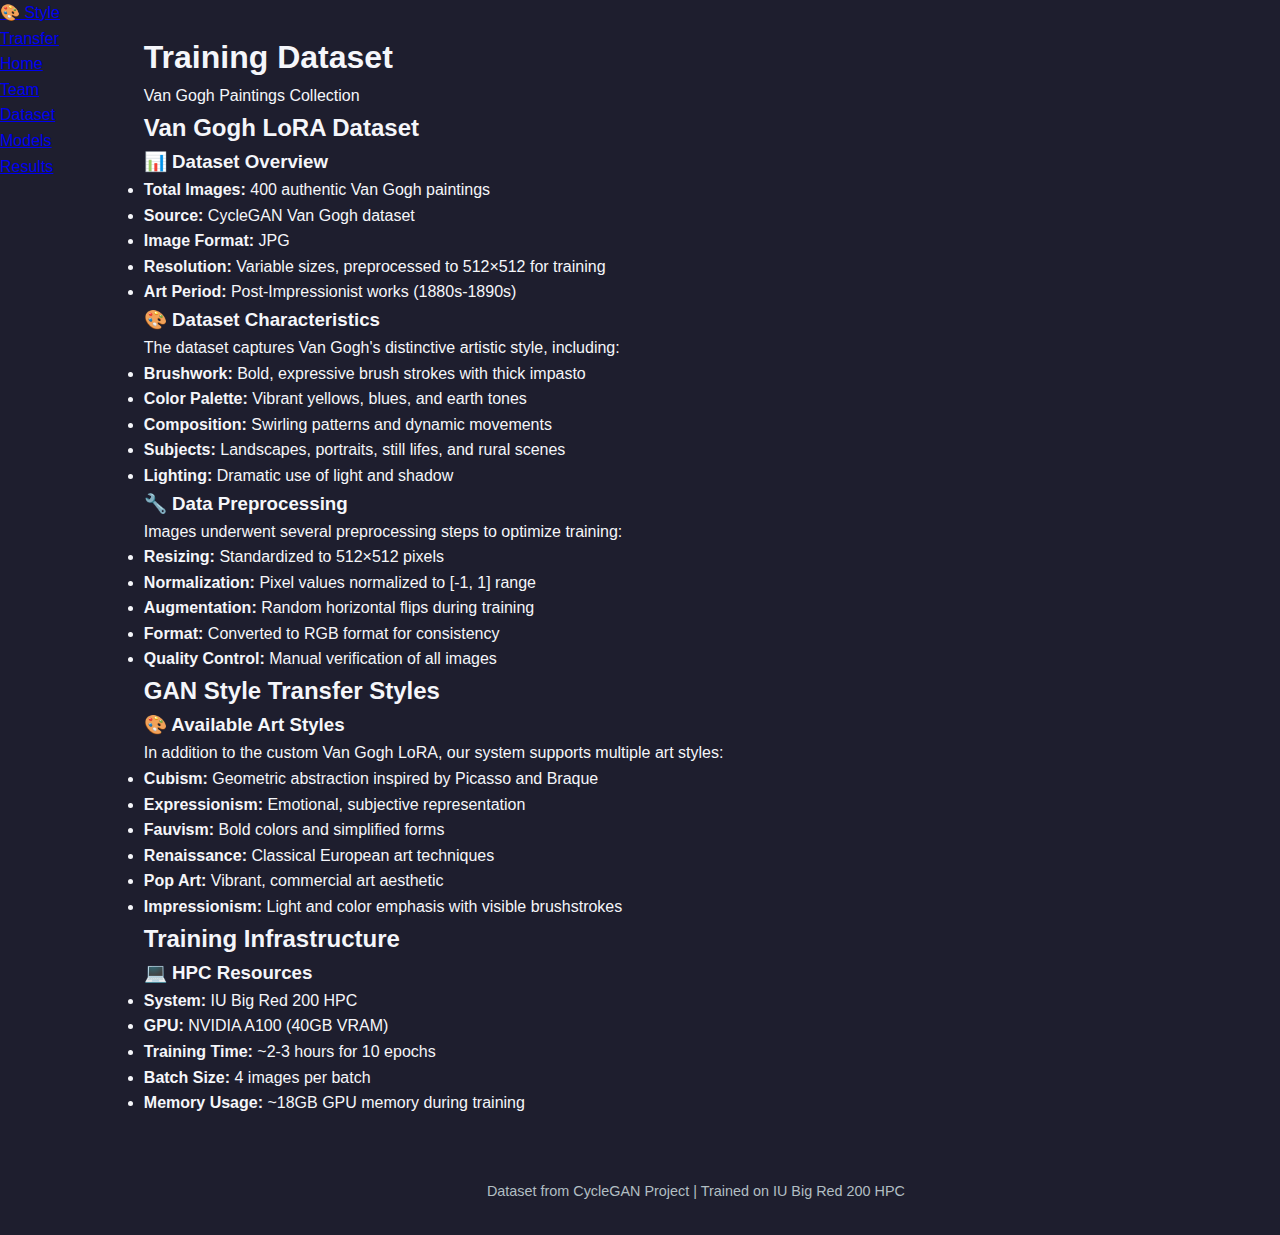
<file: frontend/dataset.html>
<!DOCTYPE html>
<html lang="en">

<head>
    <meta charset="UTF-8">
    <meta name="viewport" content="width=device-width, initial-scale=1.0">
    <title>Dataset - Multi-Style Image Style Transfer</title>
    <meta name="description" content="Information about the Van Gogh dataset and training data">
    <link rel="icon" type="image/png" href="favicon.png">
    <link rel="stylesheet" href="styles.css">
    <link rel="preconnect" href="https://fonts.googleapis.com">
    <link rel="preconnect" href="https://fonts.gstatic.com" crossorigin>
    <link href="https://fonts.googleapis.com/css2?family=Inter:wght@300;400;600;700;800&display=swap" rel="stylesheet">
</head>

<body>
    <nav>
        <div class="nav-container">
            <a href="home.html" class="nav-brand">🎨 Style Transfer</a>
            <div class="hamburger" id="hamburger">
                <span></span>
                <span></span>
                <span></span>
            </div>
            <ul class="nav-links" id="navLinks">
                <li><a href="home.html">Home</a></li>
                <li><a href="team.html">Team</a></li>
                <li><a href="dataset.html" class="active">Dataset</a></li>
                <li><a href="models.html">Models</a></li>
                <li><a href="index.html">Results</a></li>
            </ul>
        </div>
    </nav>

    <div class="container">
        <section class="hero-section">
            <h1>Training Dataset</h1>
            <p>Van Gogh Paintings Collection</p>
        </section>

        <section class="info-section">
            <h2>Van Gogh LoRA Dataset</h2>
            <div class="info-card">
                <h3>📊 Dataset Overview</h3>
                <ul>
                    <li><strong>Total Images:</strong> 400 authentic Van Gogh paintings</li>
                    <li><strong>Source:</strong> CycleGAN Van Gogh dataset</li>
                    <li><strong>Image Format:</strong> JPG</li>
                    <li><strong>Resolution:</strong> Variable sizes, preprocessed to 512×512 for training</li>
                    <li><strong>Art Period:</strong> Post-Impressionist works (1880s-1890s)</li>
                </ul>
            </div>

            <div class="info-card">
                <h3>🎨 Dataset Characteristics</h3>
                <p>
                    The dataset captures Van Gogh's distinctive artistic style, including:
                </p>
                <ul>
                    <li><strong>Brushwork:</strong> Bold, expressive brush strokes with thick impasto</li>
                    <li><strong>Color Palette:</strong> Vibrant yellows, blues, and earth tones</li>
                    <li><strong>Composition:</strong> Swirling patterns and dynamic movements</li>
                    <li><strong>Subjects:</strong> Landscapes, portraits, still lifes, and rural scenes</li>
                    <li><strong>Lighting:</strong> Dramatic use of light and shadow</li>
                </ul>
            </div>

            <div class="info-card">
                <h3>🔧 Data Preprocessing</h3>
                <p>
                    Images underwent several preprocessing steps to optimize training:
                </p>
                <ul>
                    <li><strong>Resizing:</strong> Standardized to 512×512 pixels</li>
                    <li><strong>Normalization:</strong> Pixel values normalized to [-1, 1] range</li>
                    <li><strong>Augmentation:</strong> Random horizontal flips during training</li>
                    <li><strong>Format:</strong> Converted to RGB format for consistency</li>
                    <li><strong>Quality Control:</strong> Manual verification of all images</li>
                </ul>
            </div>
        </section>

        <section class="info-section">
            <h2>GAN Style Transfer Styles</h2>
            <div class="info-card">
                <h3>🎨 Available Art Styles</h3>
                <p>
                    In addition to the custom Van Gogh LoRA, our system supports multiple art styles:
                </p>
                <ul>
                    <li><strong>Cubism:</strong> Geometric abstraction inspired by Picasso and Braque</li>
                    <li><strong>Expressionism:</strong> Emotional, subjective representation</li>
                    <li><strong>Fauvism:</strong> Bold colors and simplified forms</li>
                    <li><strong>Renaissance:</strong> Classical European art techniques</li>
                    <li><strong>Pop Art:</strong> Vibrant, commercial art aesthetic</li>
                    <li><strong>Impressionism:</strong> Light and color emphasis with visible brushstrokes</li>
                </ul>
            </div>
        </section>

        <section class="info-section">
            <h2>Training Infrastructure</h2>
            <div class="info-card">
                <h3>💻 HPC Resources</h3>
                <ul>
                    <li><strong>System:</strong> IU Big Red 200 HPC</li>
                    <li><strong>GPU:</strong> NVIDIA A100 (40GB VRAM)</li>
                    <li><strong>Training Time:</strong> ~2-3 hours for 10 epochs</li>
                    <li><strong>Batch Size:</strong> 4 images per batch</li>
                    <li><strong>Memory Usage:</strong> ~18GB GPU memory during training</li>
                </ul>
            </div>
        </section>

        <footer>
            <p>Dataset from CycleGAN Project | Trained on IU Big Red 200 HPC</p>
        </footer>
    </div>

    <script>
        // Mobile navigation toggle
        const hamburger = document.getElementById('hamburger');
        const navLinks = document.getElementById('navLinks');

        hamburger.addEventListener('click', () => {
            navLinks.classList.toggle('active');
        });
    </script>
</body>

</html>
</file>
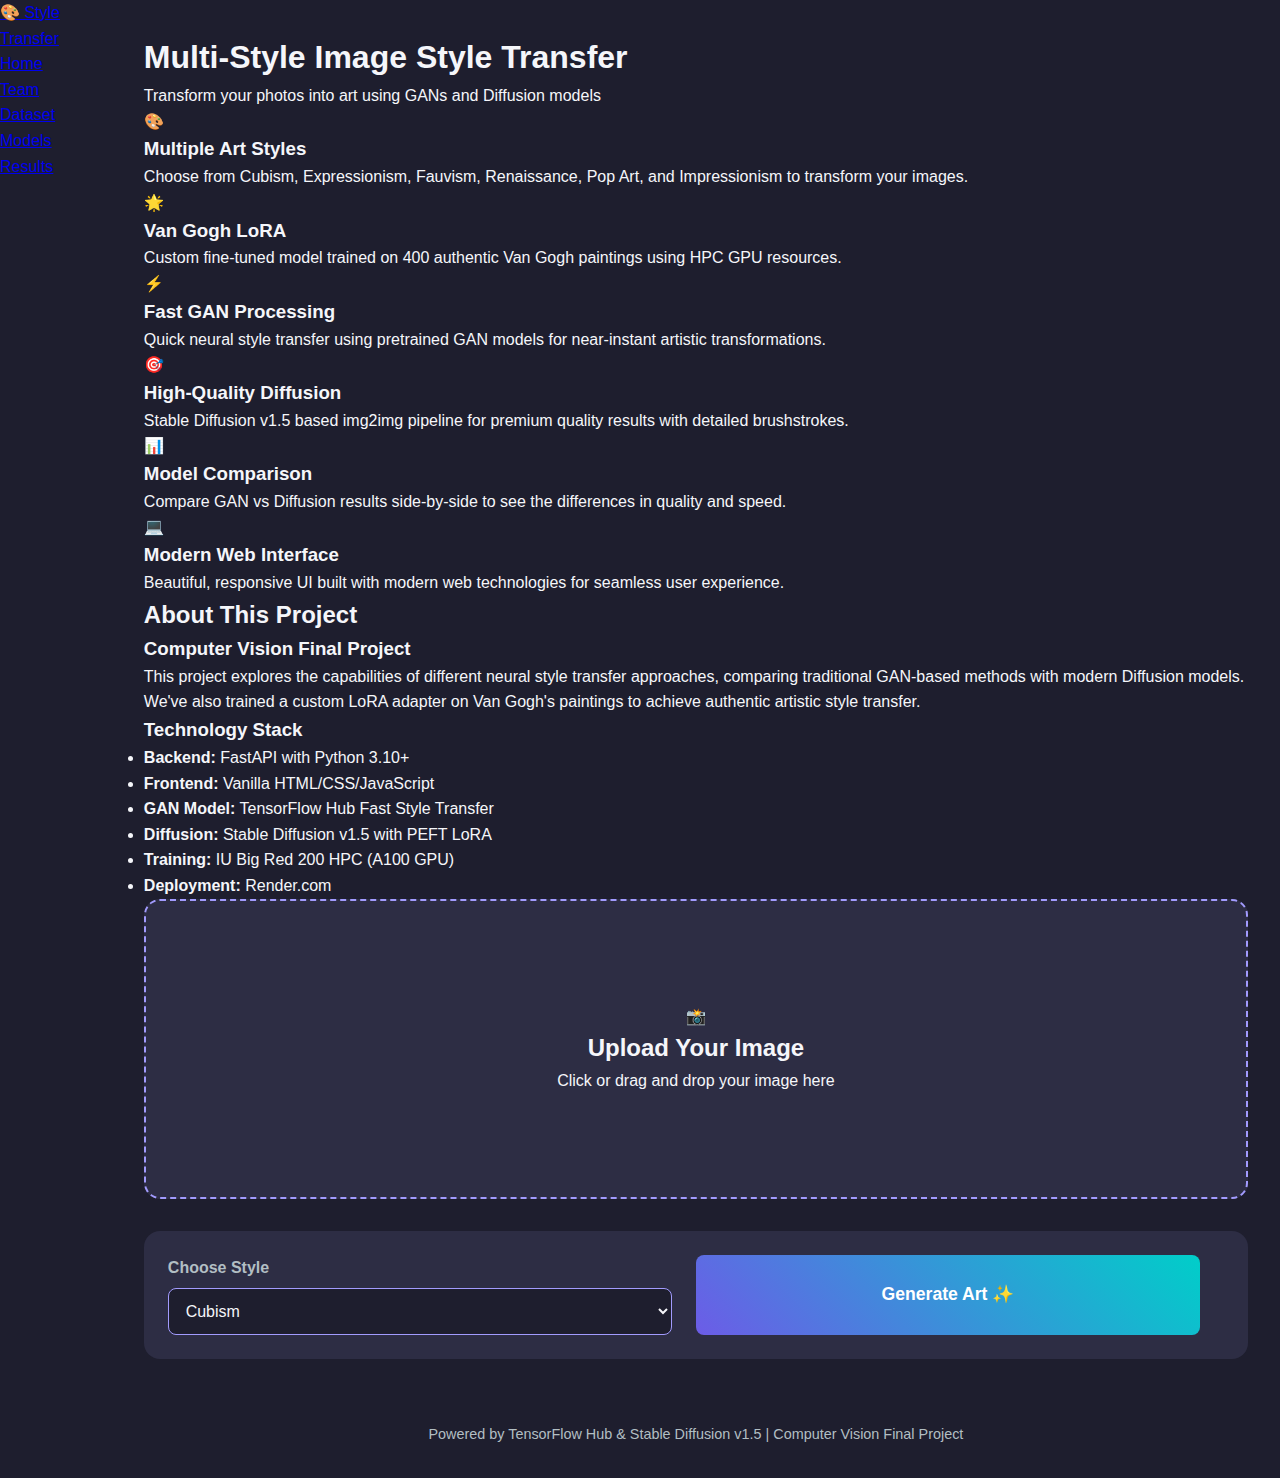
<file: frontend/home.html>
<!DOCTYPE html>
<html lang="en">

<head>
    <meta charset="UTF-8">
    <meta name="viewport" content="width=device-width, initial-scale=1.0">
    <title>Home - Multi-Style Image Style Transfer</title>
    <meta name="description" content="Transform photos into art using GANs and Diffusion models">
    <link rel="stylesheet" href="styles.css">
    <link rel="preconnect" href="https://fonts.googleapis.com">
    <link rel="preconnect" href="https://fonts.gstatic.com" crossorigin>
    <link href="https://fonts.googleapis.com/css2?family=Inter:wght@300;400;600;700;800&display=swap" rel="stylesheet">
</head>

<body>
    <nav>
        <div class="nav-container">
            <a href="home.html" class="nav-brand">🎨 Style Transfer</a>
            <div class="hamburger" id="hamburger">
                <span></span>
                <span></span>
                <span></span>
            </div>
            <ul class="nav-links" id="navLinks">
                <li><a href="home.html" class="active">Home</a></li>
                <li><a href="team.html">Team</a></li>
                <li><a href="dataset.html">Dataset</a></li>
                <li><a href="models.html">Models</a></li>
                <li><a href="index.html">Results</a></li>
            </ul>
        </div>
    </nav>

    <div class="container">
        <section class="hero-section">
            <h1>Multi-Style Image Style Transfer</h1>
            <p>Transform your photos into art using GANs and Diffusion models</p>
        </section>

        <section class="features-grid">
            <div class="feature-card">
                <div class="feature-icon">🎨</div>
                <h3>Multiple Art Styles</h3>
                <p>Choose from Cubism, Expressionism, Fauvism, Renaissance, Pop Art, and Impressionism to transform your
                    images.</p>
            </div>

            <div class="feature-card">
                <div class="feature-icon">🌟</div>
                <h3>Van Gogh LoRA</h3>
                <p>Custom fine-tuned model trained on 400 authentic Van Gogh paintings using HPC GPU resources.</p>
            </div>

            <div class="feature-card">
                <div class="feature-icon">⚡</div>
                <h3>Fast GAN Processing</h3>
                <p>Quick neural style transfer using pretrained GAN models for near-instant artistic transformations.
                </p>
            </div>

            <div class="feature-card">
                <div class="feature-icon">🎯</div>
                <h3>High-Quality Diffusion</h3>
                <p>Stable Diffusion v1.5 based img2img pipeline for premium quality results with detailed brushstrokes.
                </p>
            </div>

            <div class="feature-card">
                <div class="feature-icon">📊</div>
                <h3>Model Comparison</h3>
                <p>Compare GAN vs Diffusion results side-by-side to see the differences in quality and speed.</p>
            </div>

            <div class="feature-card">
                <div class="feature-icon">💻</div>
                <h3>Modern Web Interface</h3>
                <p>Beautiful, responsive UI built with modern web technologies for seamless user experience.</p>
            </div>
        </section>

        <section class="info-section">
            <h2>About This Project</h2>
            <div class="info-card">
                <h3>Computer Vision Final Project</h3>
                <p>
                    This project explores the capabilities of different neural style transfer approaches,
                    comparing traditional GAN-based methods with modern Diffusion models. We've also trained
                    a custom LoRA adapter on Van Gogh's paintings to achieve authentic artistic style transfer.
                </p>
            </div>

            <div class="info-card">
                <h3>Technology Stack</h3>
                <ul>
                    <li><strong>Backend:</strong> FastAPI with Python 3.10+</li>
                    <li><strong>Frontend:</strong> Vanilla HTML/CSS/JavaScript</li>
                    <li><strong>GAN Model:</strong> TensorFlow Hub Fast Style Transfer</li>
                    <li><strong>Diffusion:</strong> Stable Diffusion v1.5 with PEFT LoRA</li>
                    <li><strong>Training:</strong> IU Big Red 200 HPC (A100 GPU)</li>
                    <li><strong>Deployment:</strong> Render.com</li>
                </ul>
            </div>
        </section>

        <!-- Upload Section -->
        <section class="upload-section">
            <div class="upload-box" id="uploadBox">
                <input type="file" id="fileInput" accept="image/*" hidden>
                <div class="upload-content">
                    <div class="upload-icon">📸</div>
                    <h2>Upload Your Image</h2>
                    <p>Click or drag and drop your image here</p>
                </div>
                <div class="preview-container">
                    <img id="previewImage" hidden>
                </div>
            </div>
        </section>

        <section class="controls-section">
            <div class="control-group">
                <label for="styleSelect">Choose Style</label>
                <select id="styleSelect">
                    <option value="cubism">Cubism</option>
                    <option value="expressionism">Expressionism</option>
                    <option value="fauvism">Fauvism</option>
                    <option value="renaissance">Renaissance</option>
                    <option value="pop_art">Pop Art</option>
                    <option value="impressionism">Impressionism</option>
                    <option disabled>──────────────</option>
                    <option value="vangogh_lora">Van Gogh (LoRA Fine-tuned) ⭐</option>
                    <option value="vangogh_gan">Van Gogh (GAN - Fast) ⚡</option>
                </select>
            </div>

            <button id="generateBtn">Generate Art ✨</button>
        </section>

        <section class="results-section" id="resultsSection" hidden>
            <h2>Results</h2>
            <div class="loading-spinner" id="loadingSpinner" hidden>
                <div class="spinner"></div>
                <p>Creating your masterpiece... This may take a moment.</p>
            </div>

            <div class="results-grid" id="resultsGrid">
                <!-- Results will be injected here -->
            </div>
        </section>

        <footer>
            <p>Powered by TensorFlow Hub & Stable Diffusion v1.5 | Computer Vision Final Project</p>
        </footer>
    </div>

    <script>
        // Mobile navigation toggle
        const hamburger = document.getElementById('hamburger');
        const navLinks = document.getElementById('navLinks');

        hamburger.addEventListener('click', () => {
            navLinks.classList.toggle('active');
        });
    </script>
    <script src="app.js"></script>
</body>

</html>
</file>
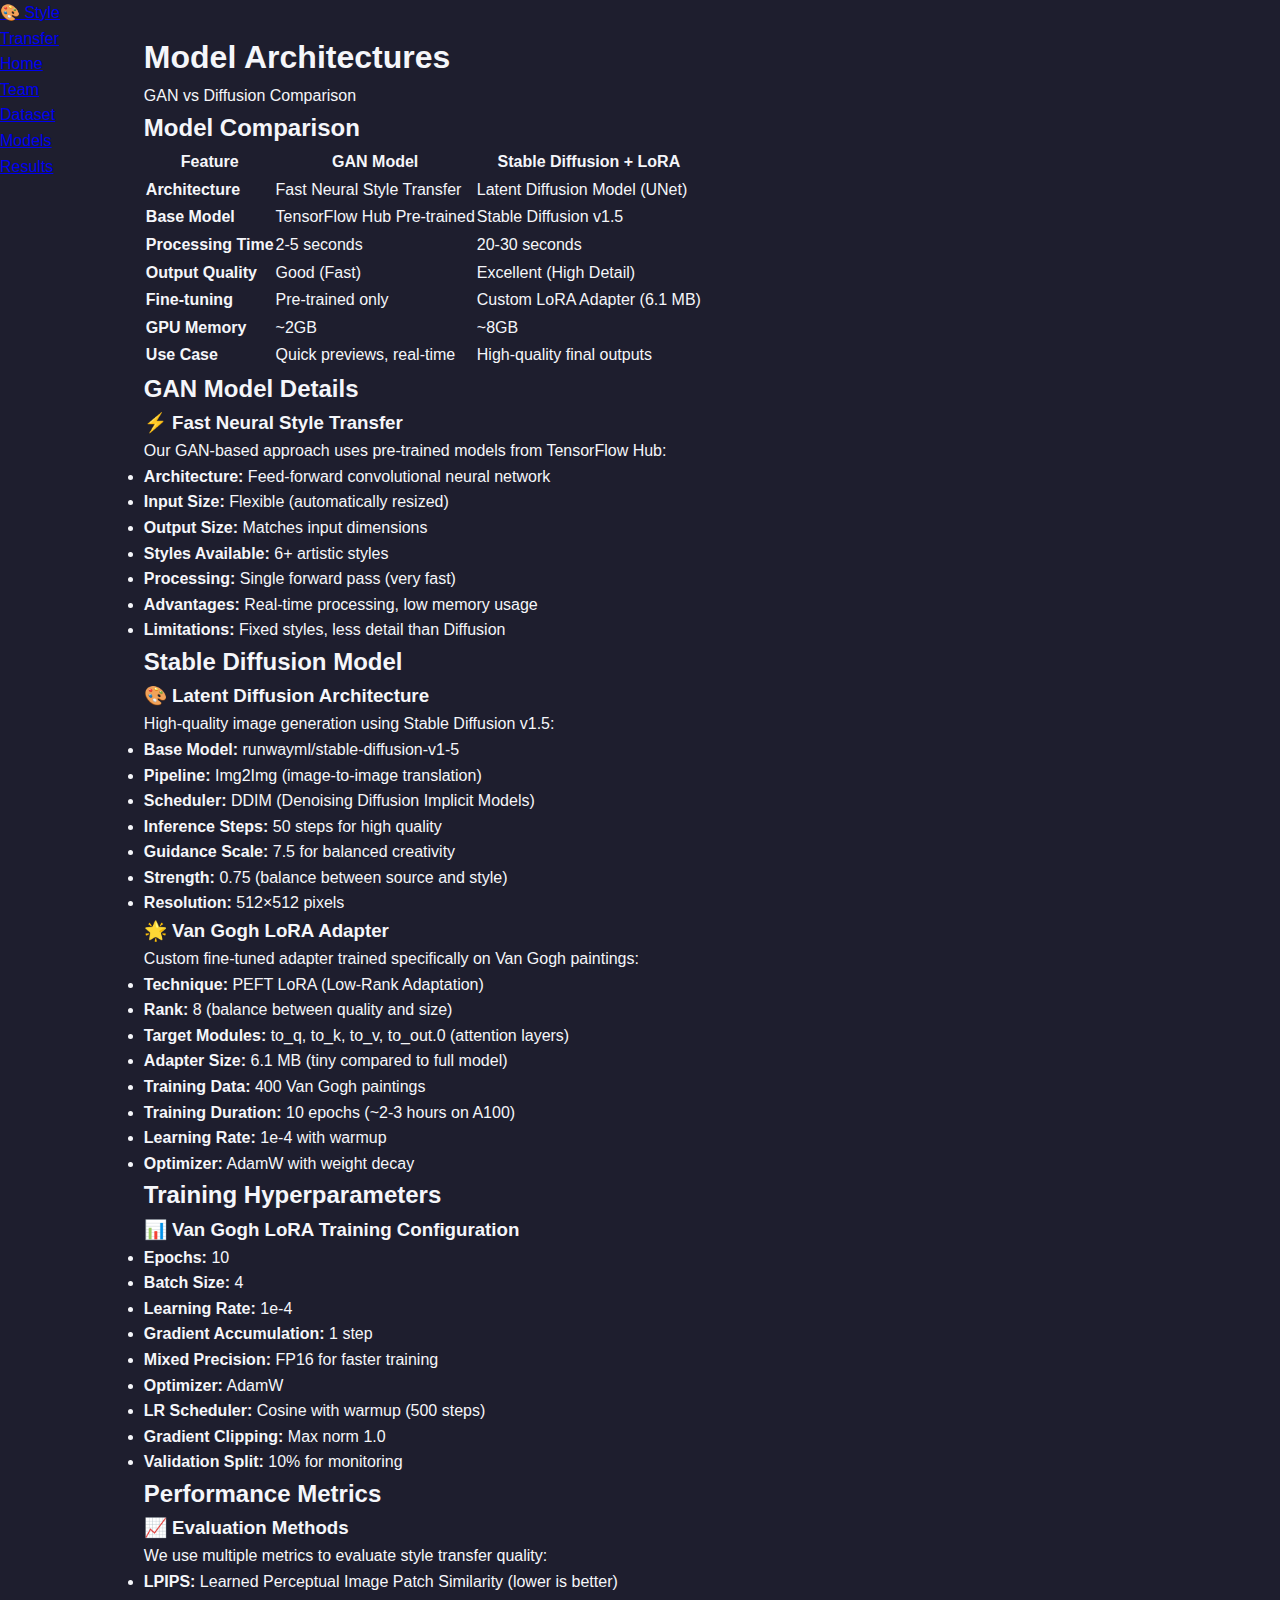
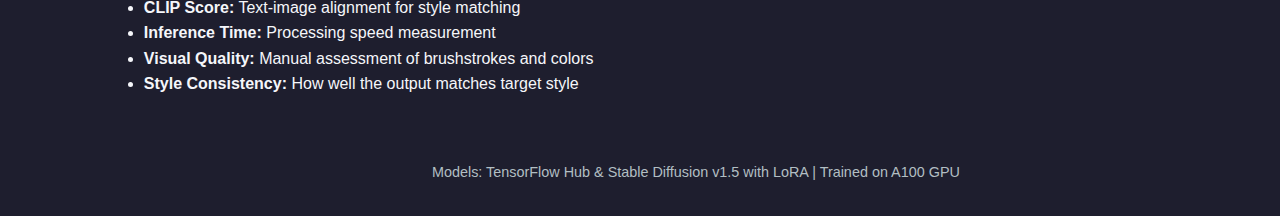
<file: frontend/models.html>
<!DOCTYPE html>
<html lang="en">

<head>
    <meta charset="UTF-8">
    <meta name="viewport" content="width=device-width, initial-scale=1.0">
    <title>Models - Multi-Style Image Style Transfer</title>
    <meta name="description" content="Model architectures and technical details for GAN and Diffusion models">
    <link rel="icon" type="image/png" href="favicon.png">
    <link rel="stylesheet" href="styles.css">
    <link rel="preconnect" href="https://fonts.googleapis.com">
    <link rel="preconnect" href="https://fonts.gstatic.com" crossorigin>
    <link href="https://fonts.googleapis.com/css2?family=Inter:wght@300;400;600;700;800&display=swap" rel="stylesheet">
</head>

<body>
    <nav>
        <div class="nav-container">
            <a href="home.html" class="nav-brand">🎨 Style Transfer</a>
            <div class="hamburger" id="hamburger">
                <span></span>
                <span></span>
                <span></span>
            </div>
            <ul class="nav-links" id="navLinks">
                <li><a href="home.html">Home</a></li>
                <li><a href="team.html">Team</a></li>
                <li><a href="dataset.html">Dataset</a></li>
                <li><a href="models.html" class="active">Models</a></li>
                <li><a href="index.html">Results</a></li>
            </ul>
        </div>
    </nav>

    <div class="container">
        <section class="hero-section">
            <h1>Model Architectures</h1>
            <p>GAN vs Diffusion Comparison</p>
        </section>

        <section class="info-section">
            <h2>Model Comparison</h2>
            <div class="model-comparison">
                <table>
                    <thead>
                        <tr>
                            <th>Feature</th>
                            <th>GAN Model</th>
                            <th>Stable Diffusion + LoRA</th>
                        </tr>
                    </thead>
                    <tbody>
                        <tr>
                            <td><strong>Architecture</strong></td>
                            <td>Fast Neural Style Transfer</td>
                            <td>Latent Diffusion Model (UNet)</td>
                        </tr>
                        <tr>
                            <td><strong>Base Model</strong></td>
                            <td>TensorFlow Hub Pre-trained</td>
                            <td>Stable Diffusion v1.5</td>
                        </tr>
                        <tr>
                            <td><strong>Processing Time</strong></td>
                            <td>2-5 seconds</td>
                            <td>20-30 seconds</td>
                        </tr>
                        <tr>
                            <td><strong>Output Quality</strong></td>
                            <td>Good (Fast)</td>
                            <td>Excellent (High Detail)</td>
                        </tr>
                        <tr>
                            <td><strong>Fine-tuning</strong></td>
                            <td>Pre-trained only</td>
                            <td>Custom LoRA Adapter (6.1 MB)</td>
                        </tr>
                        <tr>
                            <td><strong>GPU Memory</strong></td>
                            <td>~2GB</td>
                            <td>~8GB</td>
                        </tr>
                        <tr>
                            <td><strong>Use Case</strong></td>
                            <td>Quick previews, real-time</td>
                            <td>High-quality final outputs</td>
                        </tr>
                    </tbody>
                </table>
            </div>
        </section>

        <section class="info-section">
            <h2>GAN Model Details</h2>
            <div class="info-card">
                <h3>⚡ Fast Neural Style Transfer</h3>
                <p>
                    Our GAN-based approach uses pre-trained models from TensorFlow Hub:
                </p>
                <ul>
                    <li><strong>Architecture:</strong> Feed-forward convolutional neural network</li>
                    <li><strong>Input Size:</strong> Flexible (automatically resized)</li>
                    <li><strong>Output Size:</strong> Matches input dimensions</li>
                    <li><strong>Styles Available:</strong> 6+ artistic styles</li>
                    <li><strong>Processing:</strong> Single forward pass (very fast)</li>
                    <li><strong>Advantages:</strong> Real-time processing, low memory usage</li>
                    <li><strong>Limitations:</strong> Fixed styles, less detail than Diffusion</li>
                </ul>
            </div>
        </section>

        <section class="info-section">
            <h2>Stable Diffusion Model</h2>
            <div class="info-card">
                <h3>🎨 Latent Diffusion Architecture</h3>
                <p>
                    High-quality image generation using Stable Diffusion v1.5:
                </p>
                <ul>
                    <li><strong>Base Model:</strong> runwayml/stable-diffusion-v1-5</li>
                    <li><strong>Pipeline:</strong> Img2Img (image-to-image translation)</li>
                    <li><strong>Scheduler:</strong> DDIM (Denoising Diffusion Implicit Models)</li>
                    <li><strong>Inference Steps:</strong> 50 steps for high quality</li>
                    <li><strong>Guidance Scale:</strong> 7.5 for balanced creativity</li>
                    <li><strong>Strength:</strong> 0.75 (balance between source and style)</li>
                    <li><strong>Resolution:</strong> 512×512 pixels</li>
                </ul>
            </div>

            <div class="info-card">
                <h3>🌟 Van Gogh LoRA Adapter</h3>
                <p>
                    Custom fine-tuned adapter trained specifically on Van Gogh paintings:
                </p>
                <ul>
                    <li><strong>Technique:</strong> PEFT LoRA (Low-Rank Adaptation)</li>
                    <li><strong>Rank:</strong> 8 (balance between quality and size)</li>
                    <li><strong>Target Modules:</strong> to_q, to_k, to_v, to_out.0 (attention layers)</li>
                    <li><strong>Adapter Size:</strong> 6.1 MB (tiny compared to full model)</li>
                    <li><strong>Training Data:</strong> 400 Van Gogh paintings</li>
                    <li><strong>Training Duration:</strong> 10 epochs (~2-3 hours on A100)</li>
                    <li><strong>Learning Rate:</strong> 1e-4 with warmup</li>
                    <li><strong>Optimizer:</strong> AdamW with weight decay</li>
                </ul>
            </div>
        </section>

        <section class="info-section">
            <h2>Training Hyperparameters</h2>
            <div class="info-card">
                <h3>📊 Van Gogh LoRA Training Configuration</h3>
                <ul>
                    <li><strong>Epochs:</strong> 10</li>
                    <li><strong>Batch Size:</strong> 4</li>
                    <li><strong>Learning Rate:</strong> 1e-4</li>
                    <li><strong>Gradient Accumulation:</strong> 1 step</li>
                    <li><strong>Mixed Precision:</strong> FP16 for faster training</li>
                    <li><strong>Optimizer:</strong> AdamW</li>
                    <li><strong>LR Scheduler:</strong> Cosine with warmup (500 steps)</li>
                    <li><strong>Gradient Clipping:</strong> Max norm 1.0</li>
                    <li><strong>Validation Split:</strong> 10% for monitoring</li>
                </ul>
            </div>
        </section>

        <section class="info-section">
            <h2>Performance Metrics</h2>
            <div class="info-card">
                <h3>📈 Evaluation Methods</h3>
                <p>
                    We use multiple metrics to evaluate style transfer quality:
                </p>
                <ul>
                    <li><strong>LPIPS:</strong> Learned Perceptual Image Patch Similarity (lower is better)</li>
                    <li><strong>CLIP Score:</strong> Text-image alignment for style matching</li>
                    <li><strong>Inference Time:</strong> Processing speed measurement</li>
                    <li><strong>Visual Quality:</strong> Manual assessment of brushstrokes and colors</li>
                    <li><strong>Style Consistency:</strong> How well the output matches target style</li>
                </ul>
            </div>
        </section>

        <footer>
            <p>Models: TensorFlow Hub & Stable Diffusion v1.5 with LoRA | Trained on A100 GPU</p>
        </footer>
    </div>

    <script>
        // Mobile navigation toggle
        const hamburger = document.getElementById('hamburger');
        const navLinks = document.getElementById('navLinks');

        hamburger.addEventListener('click', () => {
            navLinks.classList.toggle('active');
        });
    </script>
</body>

</html>
</file>
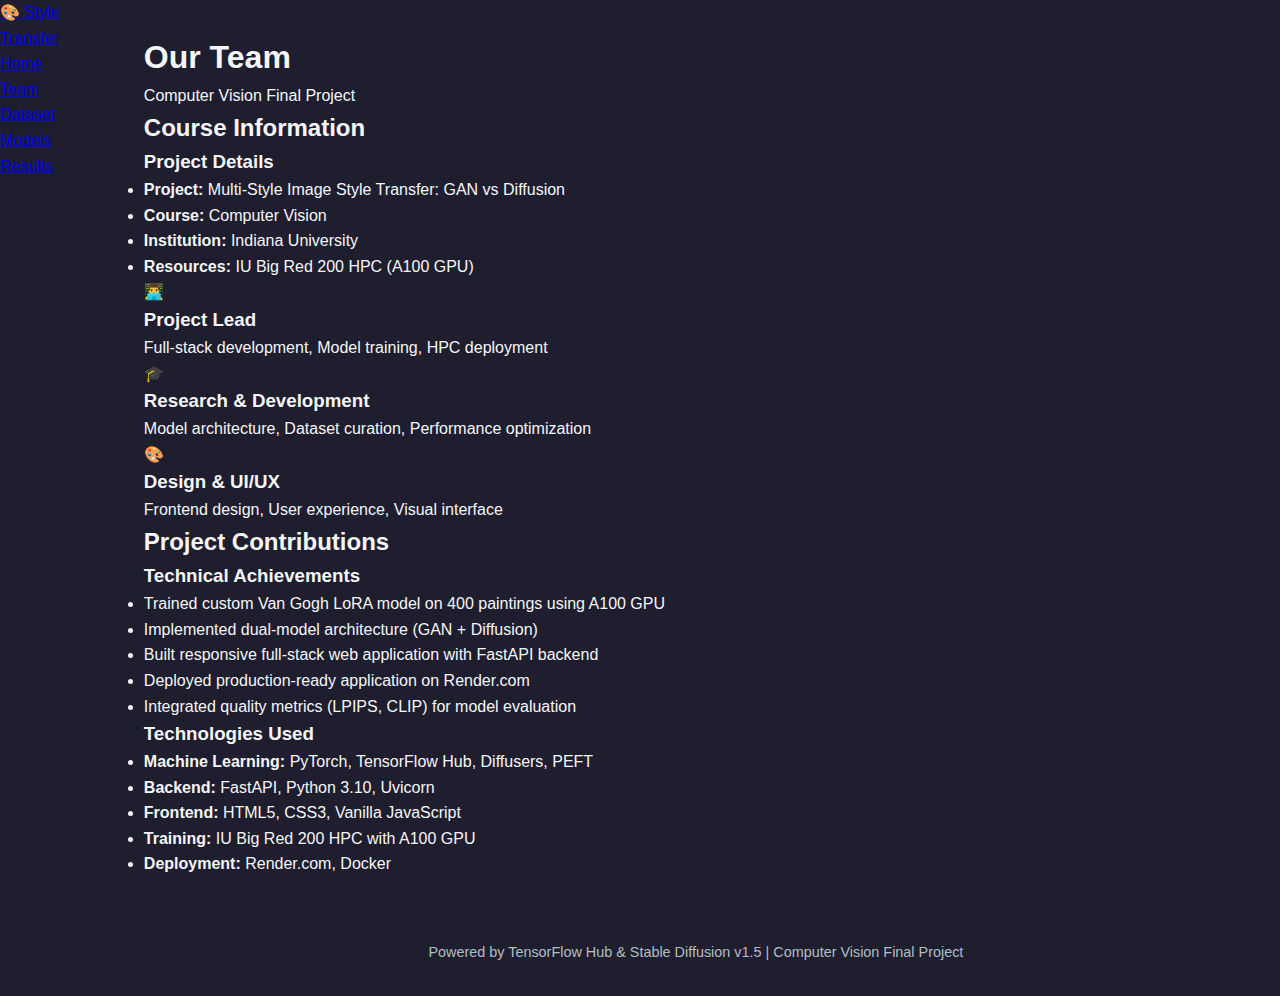
<file: frontend/team.html>
<!DOCTYPE html>
<html lang="en">

<head>
    <meta charset="UTF-8">
    <meta name="viewport" content="width=device-width, initial-scale=1.0">
    <title>Team - Multi-Style Image Style Transfer</title>
    <meta name="description" content="Meet the team behind the Multi-Style Image Style Transfer project">
    <link rel="icon" type="image/png" href="favicon.png">
    <link rel="stylesheet" href="styles.css">
    <link rel="preconnect" href="https://fonts.googleapis.com">
    <link rel="preconnect" href="https://fonts.gstatic.com" crossorigin>
    <link href="https://fonts.googleapis.com/css2?family=Inter:wght@300;400;600;700;800&display=swap" rel="stylesheet">
</head>

<body>
    <nav>
        <div class="nav-container">
            <a href="home.html" class="nav-brand">🎨 Style Transfer</a>
            <div class="hamburger" id="hamburger">
                <span></span>
                <span></span>
                <span></span>
            </div>
            <ul class="nav-links" id="navLinks">
                <li><a href="home.html">Home</a></li>
                <li><a href="team.html" class="active">Team</a></li>
                <li><a href="dataset.html">Dataset</a></li>
                <li><a href="models.html">Models</a></li>
                <li><a href="index.html">Results</a></li>
            </ul>
        </div>
    </nav>

    <div class="container">
        <section class="hero-section">
            <h1>Our Team</h1>
            <p>Computer Vision Final Project</p>
        </section>

        <section class="info-section">
            <h2>Course Information</h2>
            <div class="info-card">
                <h3>Project Details</h3>
                <ul>
                    <li><strong>Project:</strong> Multi-Style Image Style Transfer: GAN vs Diffusion</li>
                    <li><strong>Course:</strong> Computer Vision</li>
                    <li><strong>Institution:</strong> Indiana University</li>
                    <li><strong>Resources:</strong> IU Big Red 200 HPC (A100 GPU)</li>
                </ul>
            </div>
        </section>

        <section class="team-grid">
            <div class="team-member">
                <div class="feature-icon">👨‍💻</div>
                <h3>Project Lead</h3>
                <p>Full-stack development, Model training, HPC deployment</p>
            </div>

            <div class="team-member">
                <div class="feature-icon">🎓</div>
                <h3>Research & Development</h3>
                <p>Model architecture, Dataset curation, Performance optimization</p>
            </div>

            <div class="team-member">
                <div class="feature-icon">🎨</div>
                <h3>Design & UI/UX</h3>
                <p>Frontend design, User experience, Visual interface</p>
            </div>
        </section>

        <section class="info-section">
            <h2>Project Contributions</h2>
            <div class="info-card">
                <h3>Technical Achievements</h3>
                <ul>
                    <li>Trained custom Van Gogh LoRA model on 400 paintings using A100 GPU</li>
                    <li>Implemented dual-model architecture (GAN + Diffusion)</li>
                    <li>Built responsive full-stack web application with FastAPI backend</li>
                    <li>Deployed production-ready application on Render.com</li>
                    <li>Integrated quality metrics (LPIPS, CLIP) for model evaluation</li>
                </ul>
            </div>

            <div class="info-card">
                <h3>Technologies Used</h3>
                <ul>
                    <li><strong>Machine Learning:</strong> PyTorch, TensorFlow Hub, Diffusers, PEFT</li>
                    <li><strong>Backend:</strong> FastAPI, Python 3.10, Uvicorn</li>
                    <li><strong>Frontend:</strong> HTML5, CSS3, Vanilla JavaScript</li>
                    <li><strong>Training:</strong> IU Big Red 200 HPC with A100 GPU</li>
                    <li><strong>Deployment:</strong> Render.com, Docker</li>
                </ul>
            </div>
        </section>

        <footer>
            <p>Powered by TensorFlow Hub & Stable Diffusion v1.5 | Computer Vision Final Project</p>
        </footer>
    </div>

    <script>
        // Mobile navigation toggle
        const hamburger = document.getElementById('hamburger');
        const navLinks = document.getElementById('navLinks');

        hamburger.addEventListener('click', () => {
            navLinks.classList.toggle('active');
        });
    </script>
</body>

</html>
</file>
<file: frontend/styles.css>
:root {
    --primary-color: #6c5ce7;
    --secondary-color: #a29bfe;
    --background-dark: #1e1e2e;
    --surface-dark: #2d2d44;
    --text-light: #f5f6fa;
    --text-dim: #b2bec3;
    --accent-color: #00cec9;
    --font-family: 'Outfit', sans-serif;
}

* {
    margin: 0;
    padding: 0;
    box-sizing: border-box;
}

body {
    font-family: var(--font-family);
    background-color: var(--background-dark);
    color: var(--text-light);
    line-height: 1.6;
    min-height: 100vh;
    display: flex;
    justify-content: center;
}

.container {
    width: 100%;
    max-width: 1200px;
    padding: 2rem;
}

header {
    text-align: center;
    margin-bottom: 3rem;
}

header h1 {
    font-size: 3rem;
    background: linear-gradient(to right, var(--primary-color), var(--accent-color));
    -webkit-background-clip: text;
    -webkit-text-fill-color: transparent;
    margin-bottom: 0.5rem;
}

header p {
    color: var(--text-dim);
    font-size: 1.2rem;
}

/* Upload Section */
.upload-section {
    margin-bottom: 2rem;
}

.upload-box {
    background-color: var(--surface-dark);
    border: 2px dashed var(--secondary-color);
    border-radius: 1rem;
    padding: 3rem;
    text-align: center;
    cursor: pointer;
    transition: all 0.3s ease;
    position: relative;
    overflow: hidden;
    min-height: 300px;
    display: flex;
    align-items: center;
    justify-content: center;
}

.upload-box:hover {
    border-color: var(--primary-color);
    background-color: rgba(108, 92, 231, 0.1);
}

.upload-content .icon {
    font-size: 4rem;
    display: block;
    margin-bottom: 1rem;
}

#previewImage {
    max-width: 100%;
    max-height: 400px;
    border-radius: 0.5rem;
    object-fit: contain;
}

/* Controls Section */
.controls-section {
    display: grid;
    grid-template-columns: 1fr 1fr auto;
    gap: 1.5rem;
    background-color: var(--surface-dark);
    padding: 1.5rem;
    border-radius: 1rem;
    align-items: end;
    margin-bottom: 3rem;
}

.control-group {
    display: flex;
    flex-direction: column;
    gap: 0.5rem;
}

label {
    font-weight: 600;
    color: var(--text-dim);
}

select {
    background-color: var(--background-dark);
    color: var(--text-light);
    border: 1px solid var(--secondary-color);
    padding: 0.8rem;
    border-radius: 0.5rem;
    font-family: var(--font-family);
    font-size: 1rem;
    cursor: pointer;
}

button {
    background: linear-gradient(45deg, var(--primary-color), var(--accent-color));
    color: white;
    border: none;
    padding: 0.8rem 2rem;
    border-radius: 0.5rem;
    font-weight: 700;
    font-size: 1.1rem;
    cursor: pointer;
    transition: transform 0.2s ease;
    height: 100%;
}

button:hover:not(:disabled) {
    transform: translateY(-2px);
    box-shadow: 0 5px 15px rgba(108, 92, 231, 0.4);
}

button:disabled {
    opacity: 0.5;
    cursor: not-allowed;
    background: var(--text-dim);
}

/* Results Section */
.results-section h2 {
    margin-bottom: 1.5rem;
    text-align: center;
}

.results-grid {
    display: grid;
    grid-template-columns: repeat(auto-fit, minmax(300px, 1fr));
    gap: 2rem;
}

.result-card {
    background-color: var(--surface-dark);
    border-radius: 1rem;
    overflow: hidden;
    transition: transform 0.3s ease;
}

.result-card:hover {
    transform: translateY(-5px);
}

.result-card img {
    width: 100%;
    height: 300px;
    object-fit: cover;
}

.result-info {
    padding: 1.5rem;
    text-align: center;
}

.result-info h3 {
    margin-bottom: 0.5rem;
    color: var(--accent-color);
}

.download-btn {
    display: inline-block;
    margin-top: 1rem;
    padding: 0.5rem 1.5rem;
    background-color: transparent;
    border: 1px solid var(--secondary-color);
    color: var(--text-light);
    text-decoration: none;
    border-radius: 2rem;
    font-size: 0.9rem;
    transition: all 0.2s ease;
}

.download-btn:hover {
    background-color: var(--secondary-color);
    color: var(--background-dark);
}

/* Loading Spinner */
.loading-spinner {
    text-align: center;
    padding: 3rem;
}

.spinner {
    width: 50px;
    height: 50px;
    border: 5px solid var(--surface-dark);
    border-top: 5px solid var(--accent-color);
    border-radius: 50%;
    margin: 0 auto 1rem;
    animation: spin 1s linear infinite;
}

@keyframes spin {
    0% { transform: rotate(0deg); }
    100% { transform: rotate(360deg); }
}

footer {
    text-align: center;
    margin-top: 4rem;
    color: var(--text-dim);
    font-size: 0.9rem;
}

/* Responsive */
@media (max-width: 768px) {
    .controls-section {
        grid-template-columns: 1fr;
    }
    
    header h1 {
        font-size: 2rem;
    }
}
</file>
